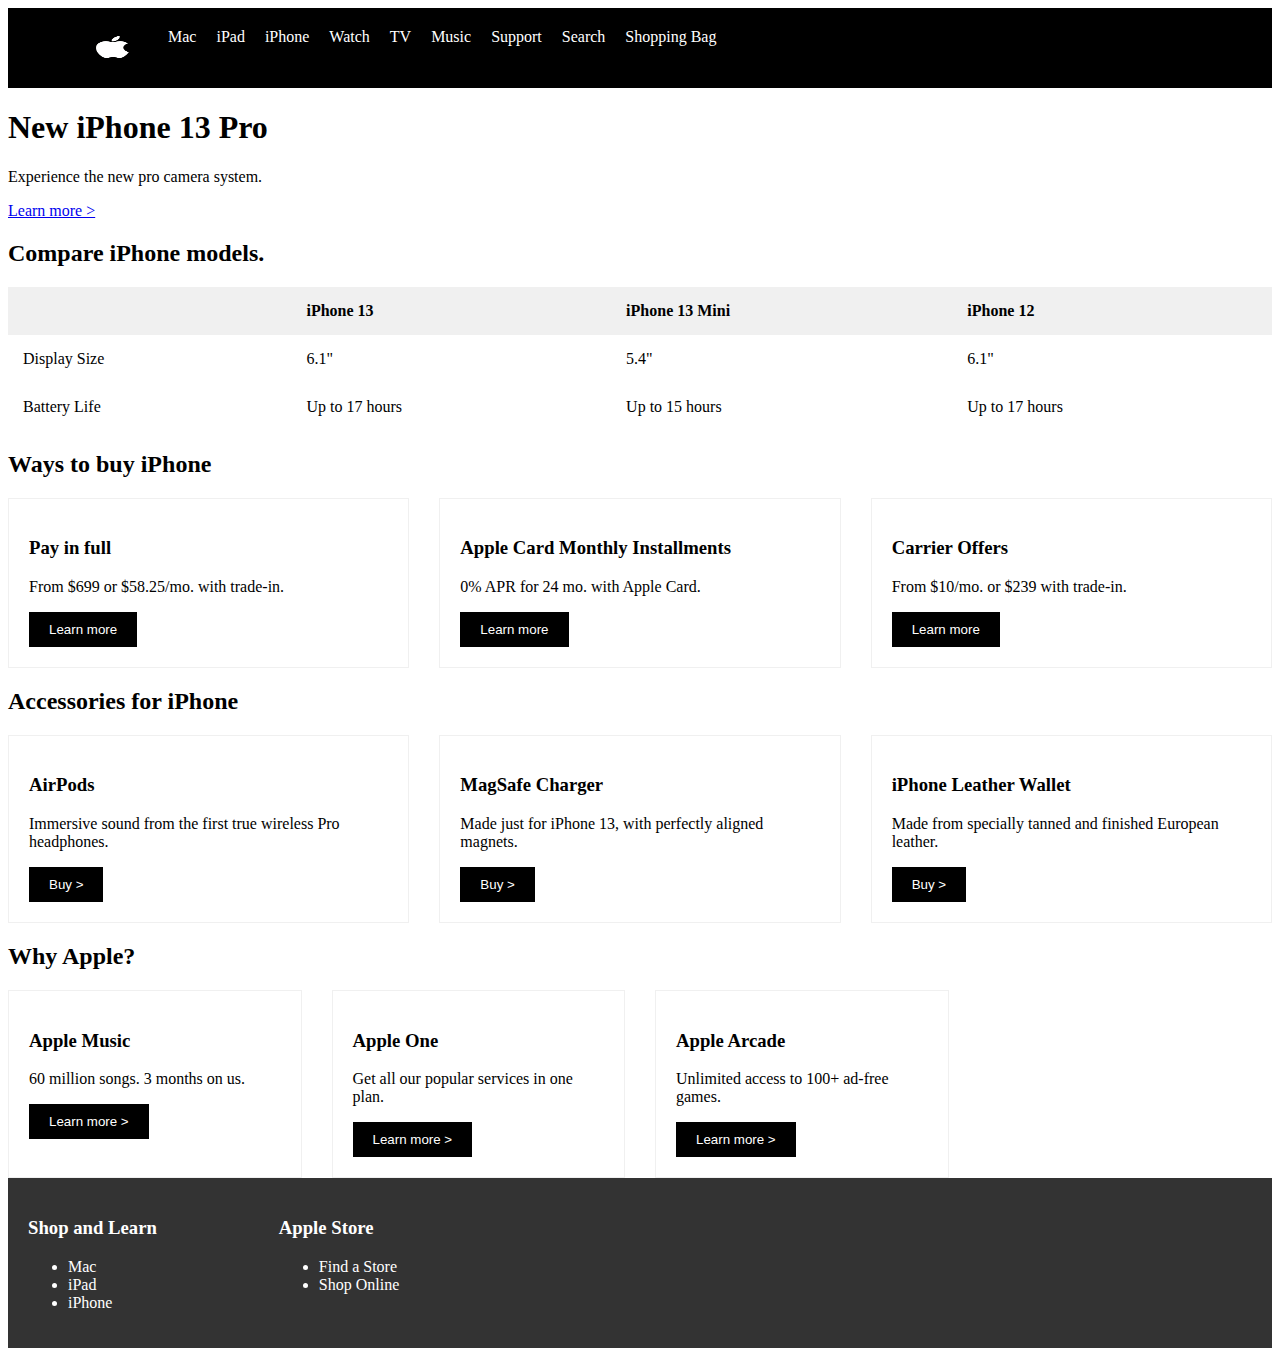
<file: index.html>
<!DOCTYPE html>
<html lang="en">
<head>
  <meta charset="UTF-8">
  <meta name="viewport" content="width=device-width, initial-scale=1.0">
  <title>Apple Website Clone</title> 
  <link rel="stylesheet" href="style.css"> 
</head>
<body>

  <header>
  
    <nav>
      <div>
      <ul>
            <img src="appleLogo.jpg" alt="Apple Logo" width="70" height="40">
       
        <li><a href="#">Mac</a></li>
        <li><a href="#">iPad</a></li>
        <li><a href="#">iPhone</a></li>
        <li><a href="#">Watch</a></li>
        <li><a href="#">TV</a></li>
        <li><a href="#">Music</a></li>
        <li><a href="#">Support</a></li>
        <li><a href="#">Search</a></li>
        <li><a href="#">Shopping Bag</a></li>
      </ul>
    </div>
    </nav>

  </header>
  <section>

    <h1>New iPhone 13 Pro</h1>
    
    <p>Experience the new pro camera system.</p>  
  
    <a href="#">Learn more ></a>
  
  </section>
  <section>

    <h2>Compare iPhone models.</h2>
  
    <table>
  
      <thead>
        <tr>
          <th></th>
          <th>iPhone 13</th>
          <th>iPhone 13 Mini</th>
          <th>iPhone 12</th>
        </tr>
      </thead>
  
      <tbody>
        <tr>
          <td>Display Size</td>
          <td>6.1"</td>
          <td>5.4"</td>        
          <td>6.1"</td>
        </tr>
  
        <tr>
          <td>Battery Life</td>
          <td>Up to 17 hours</td>
          <td>Up to 15 hours</td>        
          <td>Up to 17 hours</td>
        </tr>
      </tbody>
  
    </table>
  
  </section>
  <section>

    <h2>Ways to buy iPhone</h2>
  
    <div class="finance-options">
  
      <div class="option">
        <h3>Pay in full</h3>
        <p>From $699 or $58.25/mo. with trade-in.</p>
        <button>Learn more</button>
      </div>
  
      <div class="option">
        <h3>Apple Card Monthly Installments</h3>
        <p>0% APR for 24 mo. with Apple Card.</p>
        <button>Learn more</button>
      </div>
  
      <div class="option">
        <h3>Carrier Offers</h3>
        <p>From $10/mo. or $239 with trade-in.</p>
        <button>Learn more</button>
      </div>
  
    </div>
    
  </section>
  <section>

    <h2>Accessories for iPhone</h2>
  
    <div class="accessories">
  
      <div class="accessory">
        <h3>AirPods</h3>
        <p>Immersive sound from the first true wireless Pro headphones.</p>
        <button>Buy ></button>
      </div>
  
      <div class="accessory">
        <h3>MagSafe Charger</h3>
        <p>Made just for iPhone 13, with perfectly aligned magnets.</p>
        <button>Buy ></button>
      </div>
  
      <div class="accessory">
        <h3>iPhone Leather Wallet</h3>
        <p>Made from specially tanned and finished European leather.</p>
        <button>Buy ></button>
      </div>
  
    </div>
  
  </section>
  <section>

    <h2>Why Apple?</h2>
  
    <div class="branding">
  
      <div class="brand">
        <h3>Apple Music</h3>
        <p>60 million songs. 3 months on us.</p>
        <button>Learn more ></button>
      </div>
  
      <div class="brand">
        <h3>Apple One</h3>
        <p>Get all our popular services in one plan.</p>
        <button>Learn more ></button>
      </div>
  
      <div class="brand">
        <h3>Apple Arcade</h3>
        <p>Unlimited access to 100+ ad-free games.</p>
        <button>Learn more ></button>  
      </div>
  
      <!-- Add more divs for other Apple brands -->
  
    </div>
  
  </section>
  <footer>

    <div class="footer-section">
      <h3>Shop and Learn</h3>
      <ul>
        <li><a href="#">Mac</a></li>
        <li><a href="#">iPad</a></li>
        <li><a href="#">iPhone</a></li>
        <!-- Add more product links -->
      </ul>
    </div>
  
    <div class="footer-section">
      <h3>Apple Store</h3>
      <ul>
        <li><a href="#">Find a Store</a></li>
        <li><a href="#">Shop Online</a></li>
        <!-- Add more store links -->
      </ul>
    </div>
  
    <!-- Add more footer-section divs for other groups of links -->
  
  </footer>
  

</body>
</html>
</file>
<file: style.css>
header {
    background-color: black;
    height: 80px;
    display: flex;
    align-items: center;
    justify-content: space-between;
    padding: 0 30px;
    box-sizing: border-box; 
  }
  
  nav ul {
    list-style: none;
    display: flex;
    gap: 20px;
  }
  
  nav ul li a {
    color: white;
    text-decoration: none;
  }
  /* section {

    background-image: url('iphone-13-pro.jpg');
    
    background-repeat: no-repeat;
    
    background-size: cover;
    
    height: 600px;
  
    display: flex;
    
    flex-direction: column;
    
    justify-content: center;
    
    align-items: center;
    
    text-align: center;
    
    color: white;
    
  } */
  table {
    width: 100%;
    border-collapse: collapse; 
  }
  
  th, td {
    padding: 15px;
    text-align: left;
  }
  
  th {
    background-color: #f0f0f0; 
  }
  .finance-options {
    display: grid;
    grid-template-columns: repeat(3, 1fr);
    gap: 30px;
  }
  
  .option {
    border: 1px solid #f0f0f0;
    padding: 20px; 
  }
  
  button {
    background-color: black;
    color: white;
    padding: 10px 20px;
    border: none;
    cursor: pointer;  
  }
  .finance-options {
  display: grid;
  grid-template-columns: repeat(3, 1fr);
  gap: 30px;
}

.option {
  border: 1px solid #f0f0f0;
  padding: 20px; 
}

button {
  background-color: black;
  color: white;
  padding: 10px 20px;
  border: none;
  cursor: pointer;  
}
.accessories {
    display: grid;
    grid-template-columns: repeat(3, 1fr);
    gap: 30px;
  }
  
  .accessory {
    border: 1px solid #f0f0f0;
    padding: 20px;
  }
  .branding {
    display: grid;
    grid-template-columns: repeat(auto-fill, minmax(250px, 1fr));
    gap: 30px;
  }
  
  .brand {
    border: 1px solid #f0f0f0;
    padding: 20px; 
  }
  footer {
    display: grid;
    grid-template-columns: repeat(auto-fill, minmax(200px, 1fr));
    gap: 30px;
    background-color: #333;
    color: #fff;
    padding: 20px;
  }
  
  .footer-section {
    list-style-type: none; 
  }
  
  .footer-section ul li a {
    color: #fff;
    text-decoration: none;  
  }
  
  .footer-section ul li a:hover {
    text-decoration: underline;
  }
  img{
    width: 10;
    height: 10;
  }
  @media only screen and (max-width: 768px) {

  /* Styles for screens smaller than 768px */

  .hero {
    grid-template-columns: 1fr;
  }

  .finance, .accessories, .branding, footer {
    grid-template-columns: 1fr; 
  }

  h1, h2, h3 {
    font-size: 1.2em;
  }

}
</file>
